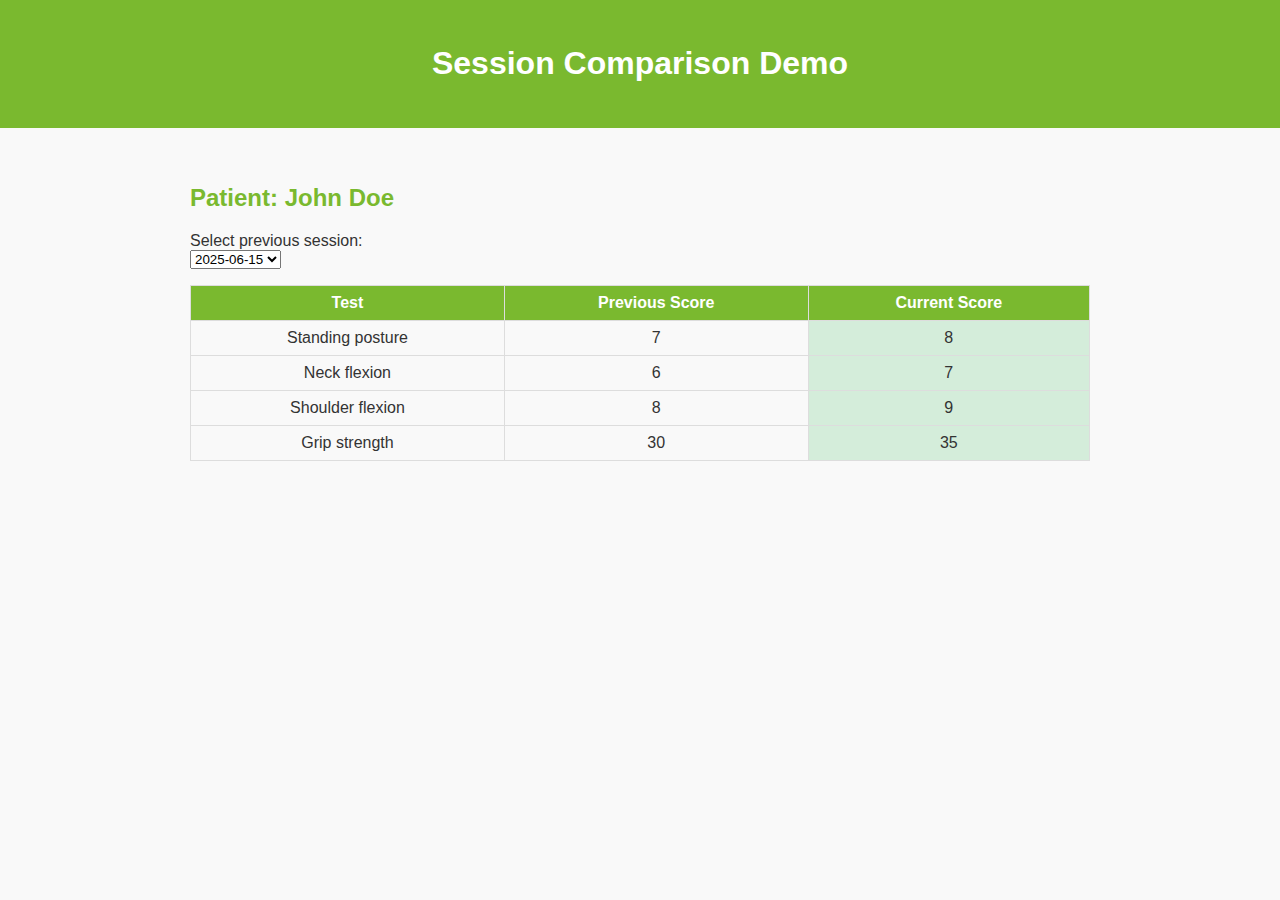
<file: compare.html>
<!DOCTYPE html>
<html lang="en">
<head>
  <meta charset="UTF-8">
  <meta name="viewport" content="width=device-width, initial-scale=1.0">
  <title>Session Comparison Demo - Impact Rehab</title>
  <link rel="stylesheet" href="style.css">
  <style>
    table {
      border-collapse: collapse;
      width: 100%;
      margin-top: 1rem;
    }
    th, td {
      border: 1px solid #ddd;
      padding: 0.5rem;
      text-align: center;
    }
    th {
      background-color: #7ab92f;
      color: white;
    }
    .improved { background-color: #d4edda; } /* light green */
    .declined { background-color: #f8d7da; } /* light red */
    .no-change { background-color: #fff; }
  </style>
</head>
<body>
  <header>
    <h1>Session Comparison Demo</h1>
  </header>

  <main class="compare-container">
    <h2>Patient: John Doe</h2>

    <label for="session-select">Select previous session:</label>
    <select id="session-select">
      <option value="session1">2025-06-15</option>
      <option value="session2">2025-03-20</option>
    </select>

    <table>
      <thead>
        <tr>
          <th>Test</th>
          <th>Previous Score</th>
          <th>Current Score</th>
        </tr>
      </thead>
      <tbody id="comparison-body">
        <!-- Rows will be populated by JS -->
      </tbody>
    </table>
  </main>

  <script>
    const tests = [
      "Standing posture", "Neck flexion", "Shoulder flexion", "Grip strength"
    ];

    const sessionData = {
      session1: { "Standing posture":7, "Neck flexion":6, "Shoulder flexion":8, "Grip strength":30 },
      session2: { "Standing posture":6, "Neck flexion":7, "Shoulder flexion":7, "Grip strength":28 },
      current:  { "Standing posture":8, "Neck flexion":7, "Shoulder flexion":9, "Grip strength":35 }
    };

    function populateTable(prevSession) {
      const tbody = document.getElementById("comparison-body");
      tbody.innerHTML = ""; // clear

      tests.forEach(test => {
        const prev = sessionData[prevSession][test];
        const curr = sessionData["current"][test];

        let status = "no-change";
        if (curr > prev) status = "improved";
        else if (curr < prev) status = "declined";

        const row = document.createElement("tr");
        row.innerHTML = `
          <td>${test}</td>
          <td>${prev}</td>
          <td class="${status}">${curr}</td>
        `;
        tbody.appendChild(row);
      });
    }

    // Initial load
    populateTable("session1");

    // Dropdown change
    document.getElementById("session-select").addEventListener("change", function() {
      populateTable(this.value);
    });
  </script>
</body>
</html>
</file>
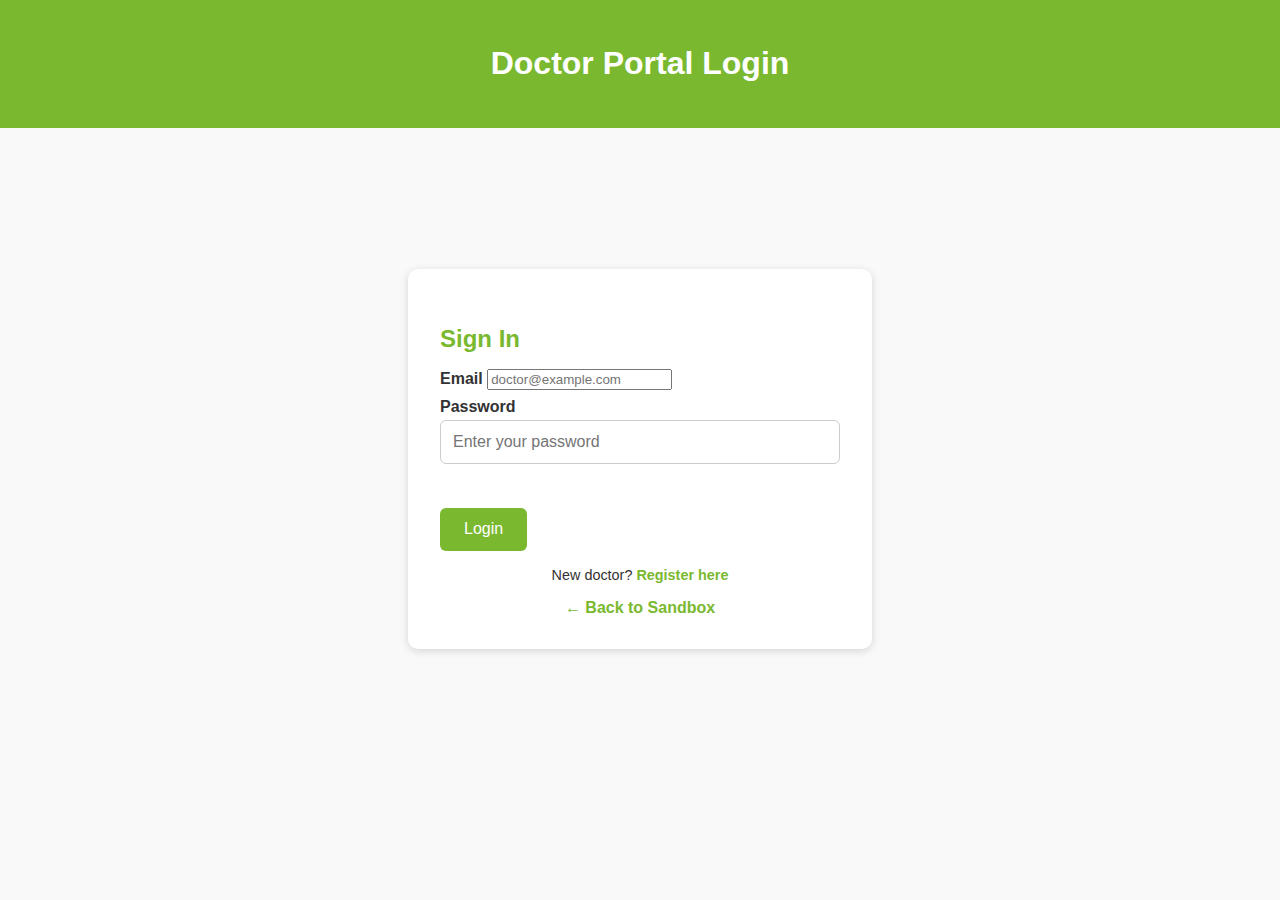
<file: login.html>
<!DOCTYPE html>
<html lang="en">
<head>
  <meta charset="UTF-8">
  <meta name="viewport" content="width=device-width, initial-scale=1.0">
  <title>Doctor Login - Impact Rehab</title>
  <link rel="stylesheet" href="style.css">
</head>
<body>
  <header>
    <h1>Doctor Portal Login</h1>
  </header>

  <main class="login-container">
    <form class="login-form" onsubmit="event.preventDefault(); window.location.href='doctor.html';">
      <h2>Sign In</h2>
      <label>Email
        <input type="email" placeholder="doctor@example.com" required>
      </label>
      <label>Password
        <input type="password" placeholder="Enter your password" required>
      </label>
      <button type="submit">Login</button>
      <p class="signup-text">New doctor? <a href="#">Register here</a></p>
    <div class="back-link">
      <a href="index.html">← Back to Sandbox</a>
    </div>
    </form>
  </main>
</body>
</html>
</file>
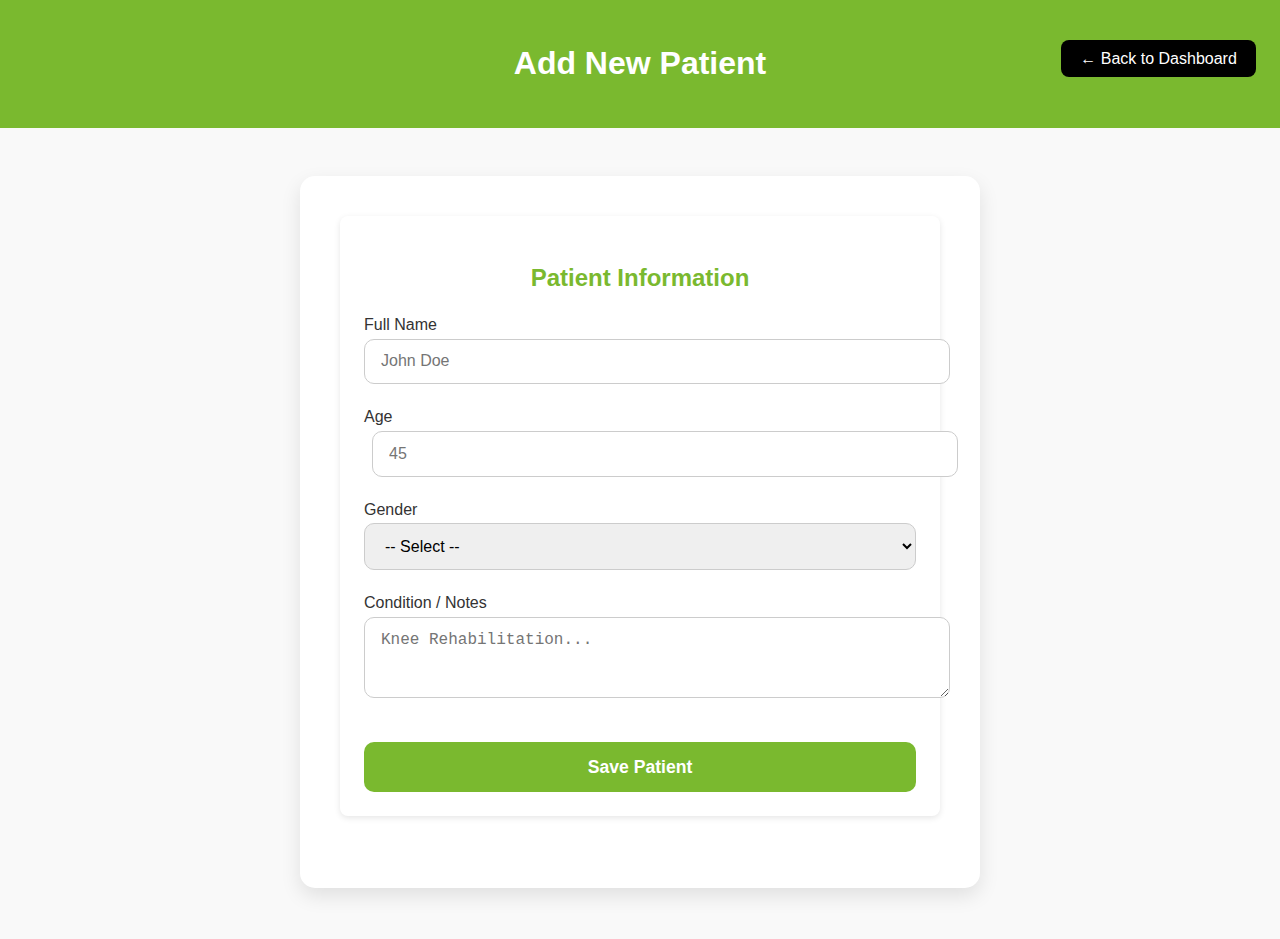
<file: newPatient.html>
<!DOCTYPE html>
<html lang="en">
<head>
  <meta charset="UTF-8">
  <meta name="viewport" content="width=device-width, initial-scale=1.0">
  <title>Add New Patient - Impact Rehab</title>
  <link rel="stylesheet" href="style.css">
</head>
<body>
  <header>
    <h1>Add New Patient</h1>
    <button id="back-btn">← Back to Dashboard</button>
  </header>

  <main class="form-container">
    <form class="patient-form" onsubmit="event.preventDefault(); alert('Patient saved (demo only).'); window.location.href='doctor.html';">
      <h2>Patient Information</h2>

      <div class="form-group">
        <label for="name">Full Name</label>
        <input type="text" id="name" name="name" placeholder="John Doe" required>
      </div>

      <div class="form-group">
        <label for="age">Age</label>
        <input type="number" id="age" name="age" placeholder="45" required>
      </div>

      <div class="form-group">
        <label for="gender">Gender</label>
        <select id="gender" name="gender" required>
          <option value="">-- Select --</option>
          <option>Male</option>
          <option>Female</option>
          <option>Other</option>
        </select>
      </div>

      <div class="form-group">
        <label for="condition">Condition / Notes</label>
        <textarea id="condition" name="condition" rows="3" placeholder="Knee Rehabilitation..." required></textarea>
      </div>

      <button type="submit">Save Patient</button>
    </form>
  </main>

  <script>
    document.getElementById("back-btn").addEventListener("click", () => {
      window.location.href = "doctor.html";
    });
  </script>
</body>
</html>
</file>
<file: style.css>
body {
  font-family: Arial, sans-serif;
  margin: 0;
  background: #f9f9f9;
  color: #333;
}

header {
  background: #7ab92f;
  color: white;
  padding: 1.5rem;
  text-align: center;
  position: relative;
}

main {
  padding: 2rem;
  max-width: 900px;
  margin: auto;
}

form {
  background: white;
  padding: 1.5rem;
  border-radius: 8px;
  box-shadow: 0 2px 6px rgba(0,0,0,0.1);
  margin-bottom: 2rem;
}

h2 {
  margin-top: 1.5rem;
  color: #7ab92f;
}

.form-grid {
  display: grid;
  grid-template-columns: repeat(auto-fit, minmax(250px, 1fr));
  gap: 1rem;
  margin-bottom: 1rem;
}

label {
  display: flex;
  justify-content: space-between;
  align-items: center;
}

input[type="number"] {
  width: 70px;
  padding: 0.3rem;
  margin-left: 0.5rem;
}

button {
  background: #7ab92f;
  color: white;
  border: none;
  padding: 0.8rem 1.5rem;
  border-radius: 6px;
  cursor: pointer;
  font-size: 1rem;
  margin-top: 1rem;
}

button:hover {
  background: #5d8e24;
}

#results {
  background: white;
  padding: 1.5rem;
  border-radius: 8px;
  box-shadow: 0 2px 6px rgba(0,0,0,0.1);
}

#doctor-login {
  position: absolute;
  top: 1.5rem;
  right: 1.5rem;
  background: black;
  color: white;
  border: none;
  padding: 0.6rem 1.2rem;
  border-radius: 6px;
  cursor: pointer;
  font-size: 0.9rem;
}

#doctor-login:hover {
  background: #333;
}

/* Login Page */
.login-container {
  display: flex;
  justify-content: center;
  align-items: center;
  min-height: 70vh;
}

.login-form {
  background: white;
  padding: 2rem;
  border-radius: 10px;
  box-shadow: 0 2px 8px rgba(0,0,0,0.15);
  max-width: 400px;
  width: 100%;
}

.login-form h2 {
  color: #7ab92f;
  margin-bottom: 1rem;
}

.login-form label {
  display: block;
  margin-bottom: 0.5rem;
  font-weight: 600;
  color: #333;
}

.login-form input[type="text"],
.login-form input[type="password"] {
  width: 100%;
  padding: 0.75rem;
  margin-top: 0.25rem;
  margin-bottom: 1.25rem;
  border: 1px solid #ccc;
  border-radius: 6px;
  font-size: 1rem;
  box-sizing: border-box;
}

.login-form input[type="text"]:focus,
.login-form input[type="password"]:focus {
  outline: none;
  border-color: #7ab92f;
  box-shadow: 0 0 0 2px rgba(122, 185, 47, 0.1);
}

.login-form input[type="submit"] {
  width: 100%;
  padding: 0.75rem;
  margin-top: 0.5rem;
  background: #7ab92f;
  color: white;
  border: none;
  border-radius: 6px;
  font-size: 1rem;
  font-weight: 600;
  cursor: pointer;
  transition: background 0.3s;
}

.login-form input[type="submit"]:hover {
  background: #5d8e24;
}

.signup-text {
  margin-top: 1rem;
  font-size: 0.9rem;
  text-align: center;
}
.signup-text a {
  color: #7ab92f;
  text-decoration: none;
  font-weight: bold;
}
.signup-text a:hover {
  text-decoration: underline;
}

.back-link {
  text-align: center;
  margin-top: 1rem;
}

.back-link a {
  color: #7ab92f;
  text-decoration: none;
  font-weight: bold;
}

.back-link a:hover {
  text-decoration: underline;
}

/* Dashboard */
.dashboard-container {
  padding: 2rem;
}

.patients-list {
  display: grid;
  grid-template-columns: repeat(auto-fit, minmax(250px, 1fr));
  gap: 1.5rem;
  margin-top: 1rem;
}

.patient-card {
  background: white;
  padding: 1.5rem;
  border-radius: 10px;
  box-shadow: 0 2px 8px rgba(0,0,0,0.15);
  transition: transform 0.2s;
}

.patient-card:hover {
  transform: translateY(-5px);
}

.patient-card h3 {
  margin-bottom: 0.5rem;
  color: #7ab92f;
}

.header-buttons {
  position: absolute;
  top: 1.5rem;
  right: 1.5rem;
  display: flex;
  gap: 0.5rem;
}

#add-patient-btn {
  background: #7ab92f;
  color: white;
  border: none;
  padding: 0.6rem 1.2rem;
  border-radius: 6px;
  cursor: pointer;
  font-size: 0.9rem;
}

#add-patient-btn:hover {
  background: #5d8e24;
}

#logout-btn {
  background: black;
  color: white;
  border: none;
  padding: 0.6rem 1.2rem;
  border-radius: 6px;
  cursor: pointer;
  font-size: 0.9rem;
}

#logout-btn:hover {
  background: #333;
}

/* new patients */
/* Form container card */
.form-container {
  max-width: 600px;
  margin: 3rem auto;
  padding: 2.5rem;
  background: #ffffff;
  border-radius: 15px;
  box-shadow: 0 8px 20px rgba(0,0,0,0.1);
  transition: transform 0.2s;
}

.form-container:hover {
  transform: translateY(-3px);
}

/* Form header */
.patient-form h2 {
  color: #7ab92f;
  margin-bottom: 1.5rem;
  font-size: 1.5rem;
  text-align: center;
  font-weight: 600;
}

/* Form groups for spacing */
.form-group {
  margin-bottom: 1.5rem;
}

/* Inputs & select styling */
.patient-form input,
.patient-form select,
.patient-form textarea {
  width: 100%;
  padding: 0.8rem 1rem;
  margin-top: 0.3rem;
  border: 1px solid #ccc;
  border-radius: 10px;
  font-size: 1rem;
  transition: 0.2s;
}

.patient-form input:focus,
.patient-form select:focus,
.patient-form textarea:focus {
  outline: none;
  border-color: #7ab92f;
  box-shadow: 0 0 5px rgba(122, 185, 47, 0.5);
}

/* Save button */
.patient-form button {
  width: 100%;
  padding: 0.9rem;
  background: #7ab92f;
  color: white;
  border: none;
  border-radius: 10px;
  font-size: 1.1rem;
  font-weight: bold;
  cursor: pointer;
  transition: 0.2s;
}

.patient-form button:hover {
  background: #5d8e24;
  transform: translateY(-2px);
}

/* Back button */
#back-btn {
  position: absolute;
  top: 1.5rem;
  right: 1.5rem;
  background: black;
  color: white;
  border: none;
  padding: 0.6rem 1.2rem;
  border-radius: 8px;
  cursor: pointer;
  transition: 0.2s;
}

#back-btn:hover {
  background: #333;
}

/* patient's  page */
.patient-container {
  max-width: 800px;
  margin: 2rem auto;
  padding: 1rem;
}

.patient-info {
  background: white;
  padding: 1.5rem;
  border-radius: 12px;
  box-shadow: 0 4px 12px rgba(0,0,0,0.1);
  margin-bottom: 2rem;
}

.patient-info h2 {
  color: #7ab92f;
  margin-bottom: 0.5rem;
}

.patient-info p {
  font-size: 1rem;
  margin-bottom: 1rem;
}

.patient-info label {
  display: block;
  margin-top: 1rem;
  font-weight: bold;
}

.patient-info select {
  width: 100%;
  padding: 0.6rem;
  margin-top: 0.3rem;
  border-radius: 8px;
  border: 1px solid #ccc;
  font-size: 1rem;
}

/* Chart section */
.chart-section {
  background: white;
  padding: 1.5rem;
  border-radius: 12px;
  box-shadow: 0 4px 12px rgba(0,0,0,0.1);
  margin-bottom: 2rem;
}

/*Visit*/
.visit-container {
  max-width: 800px;
  margin: 2rem auto;
  padding: 1rem;
}

.visit-info {
  background: white;
  padding: 1.5rem;
  border-radius: 12px;
  box-shadow: 0 4px 12px rgba(0,0,0,0.1);
  margin-bottom: 2rem;
}

.visit-info h2 { color: #7ab92f; }
.visit-info p { margin: 0.5rem 0; }

.visit-scores {
  background: white;
  padding: 1.5rem;
  border-radius: 12px;
  box-shadow: 0 4px 12px rgba(0,0,0,0.1);
}

.visit-scores table {
  width: 100%;
  border-collapse: collapse;
}

.visit-scores th, .visit-scores td {
  padding: 0.8rem;
  border-bottom: 1px solid #ddd;
  text-align: left;
}

.visit-scores th {
  background: #7ab92f;
  color: white;
  border-radius: 6px 6px 0 0;
}

.overall-score-chart {
  max-width: 300px; /* scale down width */
  margin: 1rem auto; /* center the chart */
}

.res-chart {
  max-width: 300px; /* scale down width */
  margin: 1rem auto; /* center the chart */
}

/* ==================== ASSESSMENT FORM STYLES ==================== */
.assessment-form {
  max-width: 1400px;
  margin: 2rem auto;
  display: grid;
  grid-template-columns: 1fr 320px;
  gap: 2rem;
  padding: 2rem;
}

.assessment-form-content {
  background: white;
  padding: 2rem;
  border-radius: 12px;
  box-shadow: 0 4px 12px rgba(0,0,0,0.1);
}

.form-section {
  margin-bottom: 2rem;
  padding: 1.5rem;
  background: #f9f9f9;
  border-radius: 8px;
  border-left: 4px solid #7ab92f;
}

.form-section h3 {
  color: #7ab92f;
  margin-bottom: 1rem;
  font-size: 1.3rem;
}

.test-grid {
  display: grid;
  grid-template-columns: repeat(auto-fit, minmax(300px, 1fr));
  gap: 1rem;
  margin-top: 1rem;
}

.test-item {
  display: flex;
  flex-direction: column;
  gap: 0.3rem;
}

.test-item label {
  font-weight: 600;
  color: #333;
  font-size: 0.95rem;
}

.test-item select {
  padding: 0.6rem;
  border: 1px solid #ddd;
  border-radius: 6px;
  font-size: 1rem;
  background: white;
}

.test-item select:focus {
  outline: none;
  border-color: #7ab92f;
  box-shadow: 0 0 0 2px rgba(122, 185, 47, 0.1);
}

.test-item select.filled {
  border-color: #7ab92f;
  background: #f0f9eb;
  transition: all 0.3s;
}

.button-group {
  display: flex;
  gap: 1rem;
  margin-top: 2rem;
  justify-content: center;
}

.btn-calculate {
  background: #7ab92f;
  color: white;
  border: none;
  padding: 1rem 3rem;
  border-radius: 8px;
  font-size: 1.1rem;
  font-weight: bold;
  cursor: pointer;
  transition: 0.3s;
}

.btn-calculate:hover {
  background: #5d8e24;
  transform: translateY(-2px);
}

.btn-calculate:disabled {
  background: #ccc;
  cursor: not-allowed;
  transform: none;
}

.btn-cancel {
  background: #6c757d;
  color: white;
  border: none;
  padding: 1rem 2rem;
  border-radius: 8px;
  font-size: 1rem;
  cursor: pointer;
}

.btn-cancel:hover {
  background: #5a6268;
}

/* Real-time Score Display - Right Sidebar */
.score-display {
  position: sticky;
  top: 20px;
  background: linear-gradient(135deg, #7ab92f 0%, #5d8e24 100%);
  color: white;
  padding: 1.5rem;
  border-radius: 12px;
  box-shadow: 0 4px 12px rgba(0,0,0,0.2);
  text-align: center;
  height: fit-content;
  max-height: calc(100vh - 40px);
  overflow-y: auto;
}

.score-display h3 {
  margin: 0 0 1rem 0;
  font-size: 1.1rem;
  color: white;
}

.score-circle {
  width: 120px;
  height: 120px;
  margin: 0 auto 1rem;
  border-radius: 50%;
  background: rgba(255,255,255,0.2);
  display: flex;
  flex-direction: column;
  align-items: center;
  justify-content: center;
  border: 4px solid rgba(255,255,255,0.4);
  position: relative;
  overflow: hidden;
}

.score-circle::before {
  content: '';
  position: absolute;
  bottom: 0;
  left: 0;
  width: 100%;
  height: var(--score-height, 0%);
  background: rgba(255,255,255,0.3);
  transition: height 0.5s ease;
}

.score-value {
  font-size: 2.5rem;
  font-weight: bold;
  line-height: 1;
  position: relative;
  z-index: 1;
}

.score-label {
  font-size: 0.85rem;
  opacity: 0.9;
  position: relative;
  z-index: 1;
}

.score-breakdown {
  display: flex;
  flex-direction: column;
  gap: 0.75rem;
  margin-top: 1rem;
}

.score-category {
  background: rgba(255,255,255,0.15);
  padding: 0.75rem;
  border-radius: 8px;
}

.score-category-label {
  font-size: 0.75rem;
  opacity: 0.9;
  margin-bottom: 0.3rem;
}

.score-category-value {
  font-size: 1.3rem;
  font-weight: bold;
}

.completion-bar {
  margin-top: 1rem;
  background: rgba(255,255,255,0.2);
  height: 8px;
  border-radius: 4px;
  overflow: hidden;
}

.completion-fill {
  height: 100%;
  background: white;
  width: 0%;
  transition: width 0.3s ease;
}

.completion-text {
  font-size: 0.8rem;
  margin-top: 0.5rem;
  opacity: 0.9;
}

.tier-indicator {
  margin-top: 1rem;
  padding: 0.6rem;
  background: rgba(255,255,255,0.2);
  border-radius: 6px;
  font-size: 0.85rem;
  font-weight: 600;
  line-height: 1.3;
}

/* ==================== ASSESSMENT RESULTS STYLES ==================== */
.results-container {
  max-width: 1200px;
  margin: 2rem auto;
  padding: 1rem;
}

.score-card {
  background: white;
  padding: 2rem;
  border-radius: 12px;
  box-shadow: 0 4px 12px rgba(0,0,0,0.1);
  margin-bottom: 2rem;
  text-align: center;
}

.score-card h2 {
  color: #7ab92f;
  margin-bottom: 1rem;
  font-size: 1.5rem;
}

.score-content {
  display: flex;
  align-items: center;
  justify-content: center;
  gap: 3rem;
  margin: 1.5rem 0;
}

.chart-wrapper {
  position: relative;
  width: 200px;
  height: 200px;
}

.chart-center-text {
  position: absolute;
  top: 50%;
  left: 50%;
  transform: translate(-50%, -50%);
  text-align: center;
}

.chart-center-text .score-number {
  font-size: 2.5rem;
  font-weight: bold;
  line-height: 1;
}

.chart-center-text .score-total {
  font-size: 1rem;
  color: #666;
}

.score-info {
  text-align: left;
}

.tier-badge {
  display: inline-block;
  color: white;
  padding: 0.5rem 1.5rem;
  border-radius: 20px;
  font-size: 1.1rem;
  font-weight: bold;
  margin-bottom: 0.5rem;
}

.score-info p {
  margin: 0.5rem 0;
  color: #333;
  font-size: 1rem;
}

.score-info .handicap {
  color: #666;
  font-size: 0.95rem;
}

.scores-section {
  background: white;
  padding: 2rem;
  border-radius: 12px;
  box-shadow: 0 4px 12px rgba(0,0,0,0.1);
  margin-bottom: 2rem;
}

.scores-section h3 {
  color: #7ab92f;
  margin-bottom: 1rem;
  font-size: 1.3rem;
  border-bottom: 2px solid #7ab92f;
  padding-bottom: 0.5rem;
}

.score-grid {
  display: grid;
  grid-template-columns: repeat(auto-fit, minmax(250px, 1fr));
  gap: 1rem;
  margin-top: 1rem;
}

.score-item {
  display: flex;
  justify-content: space-between;
  padding: 0.8rem;
  background: #f9f9f9;
  border-radius: 6px;
  border-left: 3px solid #7ab92f;
}

.score-item .name {
  font-weight: 600;
  color: #333;
}

.score-item .value {
  font-weight: bold;
  color: #7ab92f;
  font-size: 1.1rem;
}

.action-buttons {
  display: flex;
  gap: 1rem;
  justify-content: center;
  margin-top: 2rem;
}

.btn {
  padding: 0.8rem 2rem;
  border: none;
  border-radius: 8px;
  font-size: 1rem;
  cursor: pointer;
  transition: 0.3s;
}

.btn-primary {
  background: #7ab92f;
  color: white;
}

.btn-primary:hover {
  background: #5d8e24;
}

.btn-secondary {
  background: #6c757d;
  color: white;
}

.btn-secondary:hover {
  background: #5a6268;
}

.patient-header {
  background: #e8f5e9;
  padding: 1rem;
  border-radius: 8px;
  margin-bottom: 2rem;
}

.print-header, .print-footer, .category-summary {
  display: none;
}

/* Print Styles for Results */
@media print {
  body {
    background: white;
    margin: 0;
    padding: 0;
  }

  header, .action-buttons {
    display: none !important;
  }

  .results-container {
    max-width: 100%;
    margin: 0;
    padding: 20px;
  }

  .patient-header {
    background: #f0f0f0 !important;
    print-color-adjust: exact;
    -webkit-print-color-adjust: exact;
    page-break-after: avoid;
  }

  .score-card, .scores-section {
    box-shadow: none;
    border: 1px solid #ddd;
    page-break-inside: avoid;
  }

  .tier-badge {
    print-color-adjust: exact;
    -webkit-print-color-adjust: exact;
  }

  .score-item {
    page-break-inside: avoid;
  }

  .print-header {
    display: block !important;
    text-align: center;
    margin-bottom: 30px;
    padding-bottom: 15px;
    border-bottom: 3px solid #7ab92f;
  }

  .print-header h1 {
    color: #7ab92f;
    margin: 0;
    font-size: 28px;
  }

  .print-header p {
    margin: 5px 0;
    color: #666;
  }

  .print-footer {
    display: block !important;
    text-align: center;
    margin-top: 30px;
    padding-top: 15px;
    border-top: 2px solid #ddd;
    font-size: 12px;
    color: #666;
  }

  .category-summary {
    display: block !important;
    background: #f9f9f9;
    padding: 15px;
    margin: 20px 0;
    border-radius: 8px;
    page-break-inside: avoid;
  }

  .category-summary h4 {
    color: #7ab92f;
    margin-top: 0;
  }

  .summary-grid {
    display: grid;
    grid-template-columns: repeat(3, 1fr);
    gap: 15px;
    margin-top: 10px;
  }

  .summary-item {
    text-align: center;
    padding: 10px;
    background: white;
    border-radius: 5px;
  }

  .summary-item .label {
    font-size: 12px;
    color: #666;
    margin-bottom: 5px;
  }

  .summary-item .value {
    font-size: 20px;
    font-weight: bold;
    color: #7ab92f;
  }
}

/* Responsive Design for Assessment Forms */
@media (max-width: 1024px) {
  .assessment-form {
    grid-template-columns: 1fr;
    gap: 1.5rem;
  }
  
  .score-display {
    position: relative;
    top: 0;
    max-height: none;
  }
  
  .score-breakdown {
    display: grid;
    grid-template-columns: repeat(3, 1fr);
    gap: 0.75rem;
  }
}

@media (max-width: 768px) {
  .score-content {
    flex-direction: column;
    gap: 1.5rem;
  }
  
  .test-grid {
    grid-template-columns: 1fr;
  }
  
  .score-breakdown {
    grid-template-columns: 1fr;
  }
}
</file>
